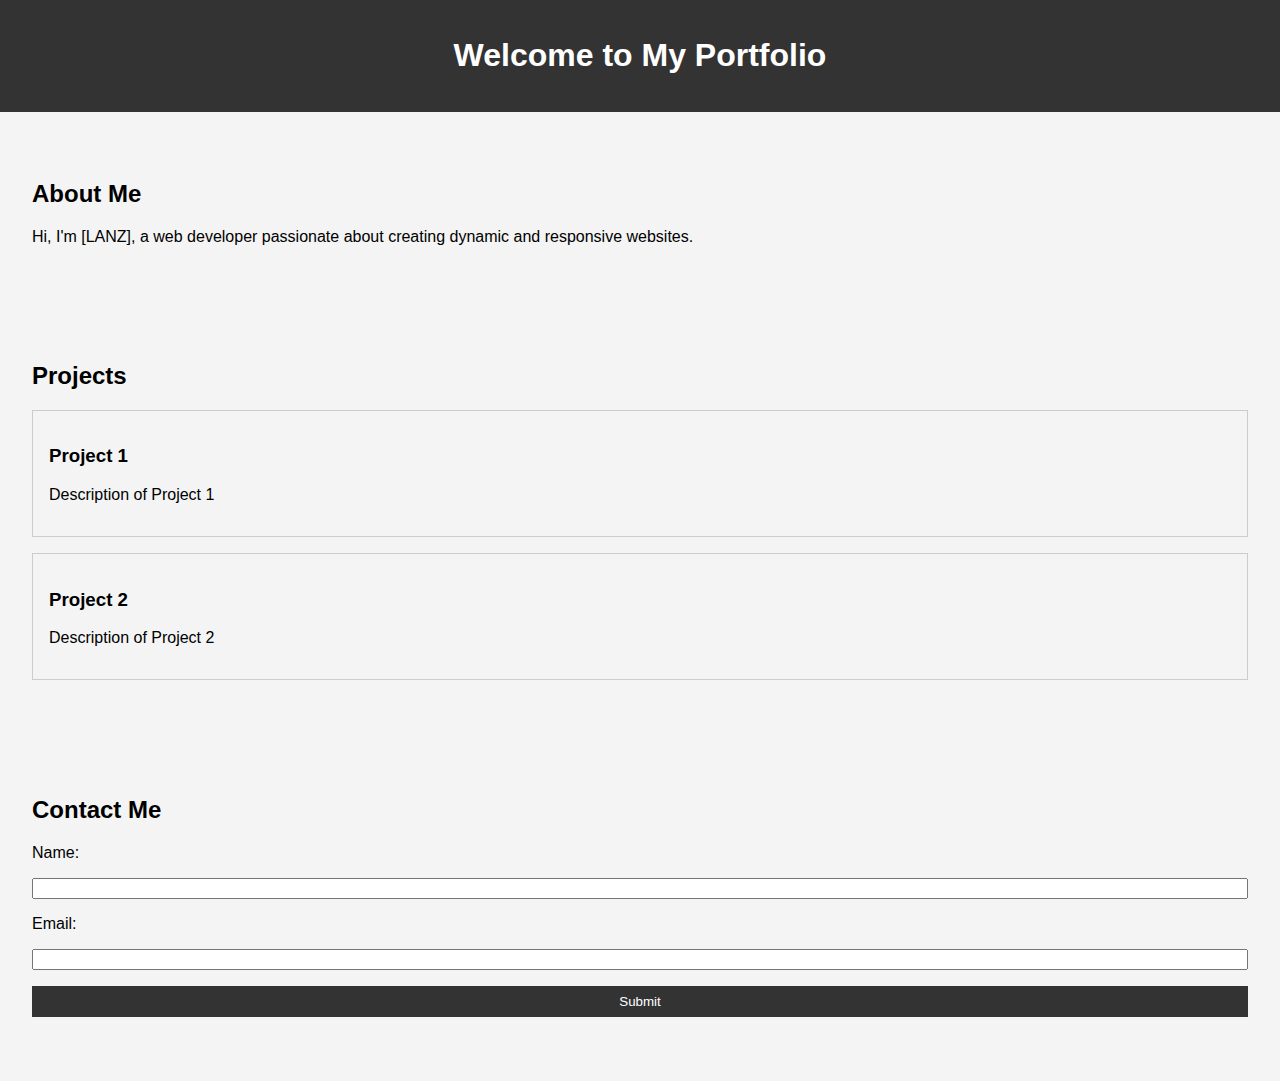
<file: gabut.html>
<!DOCTYPE html>
<html lang="en">
<head>
    <meta charset="UTF-8">
    <meta name="viewport" content="width=device-width, initial-scale=1.0">
    <title>My Portfolio</title>
    <link rel="stylesheet" href="gabut.css">
</head>
<body>
    <header>
        <h1>Welcome to My Portfolio</h1>
    </header>
    <section id="about">
        <h2>About Me</h2>
        <p>Hi, I'm [LANZ], a web developer passionate about creating dynamic and responsive websites.</p>
    </section>
    <section id="projects">
        <h2>Projects</h2>
        <div class="project">
            <h3>Project 1</h3>
            <p>Description of Project 1</p>
        </div>
        <div class="project">
            <h3>Project 2</h3>
            <p>Description of Project 2</p>
        </div>
    </section>
    <section id="contact">
        <h2>Contact Me</h2>
        <form>
            <label for="name">Name:</label>
            <input type="text" id="name" name="name" required>
            <label for="email">Email:</label>
            <input type="email" id="email" name="email" required>
            <button type="submit">Submit</button>
        </form>
    </section>
    <script src="Gabut.js"></script>
</body>
</html>
</file>
<file: gabut.css>
body {
    font-family: Arial, sans-serif;
    margin: 0;
    padding: 0;
    box-sizing: border-box;
    background-color: #f4f4f4;
}

header {
    background-color: #333;
    color: #fff;
    padding: 1rem 0;
    text-align: center;
}

section {
    padding: 2rem;
    margin: 1rem 0;
}

.project {
    border: 1px solid #ccc;
    padding: 1rem;
    margin: 1rem 0;
}

form {
    display: flex;
    flex-direction: column;
}

label, input, button {
    margin-bottom: 1rem;
}

button {
    background-color: #333;
    color: #fff;
    border: none;
    padding: 0.5rem;
    cursor: pointer;
}
</file>
